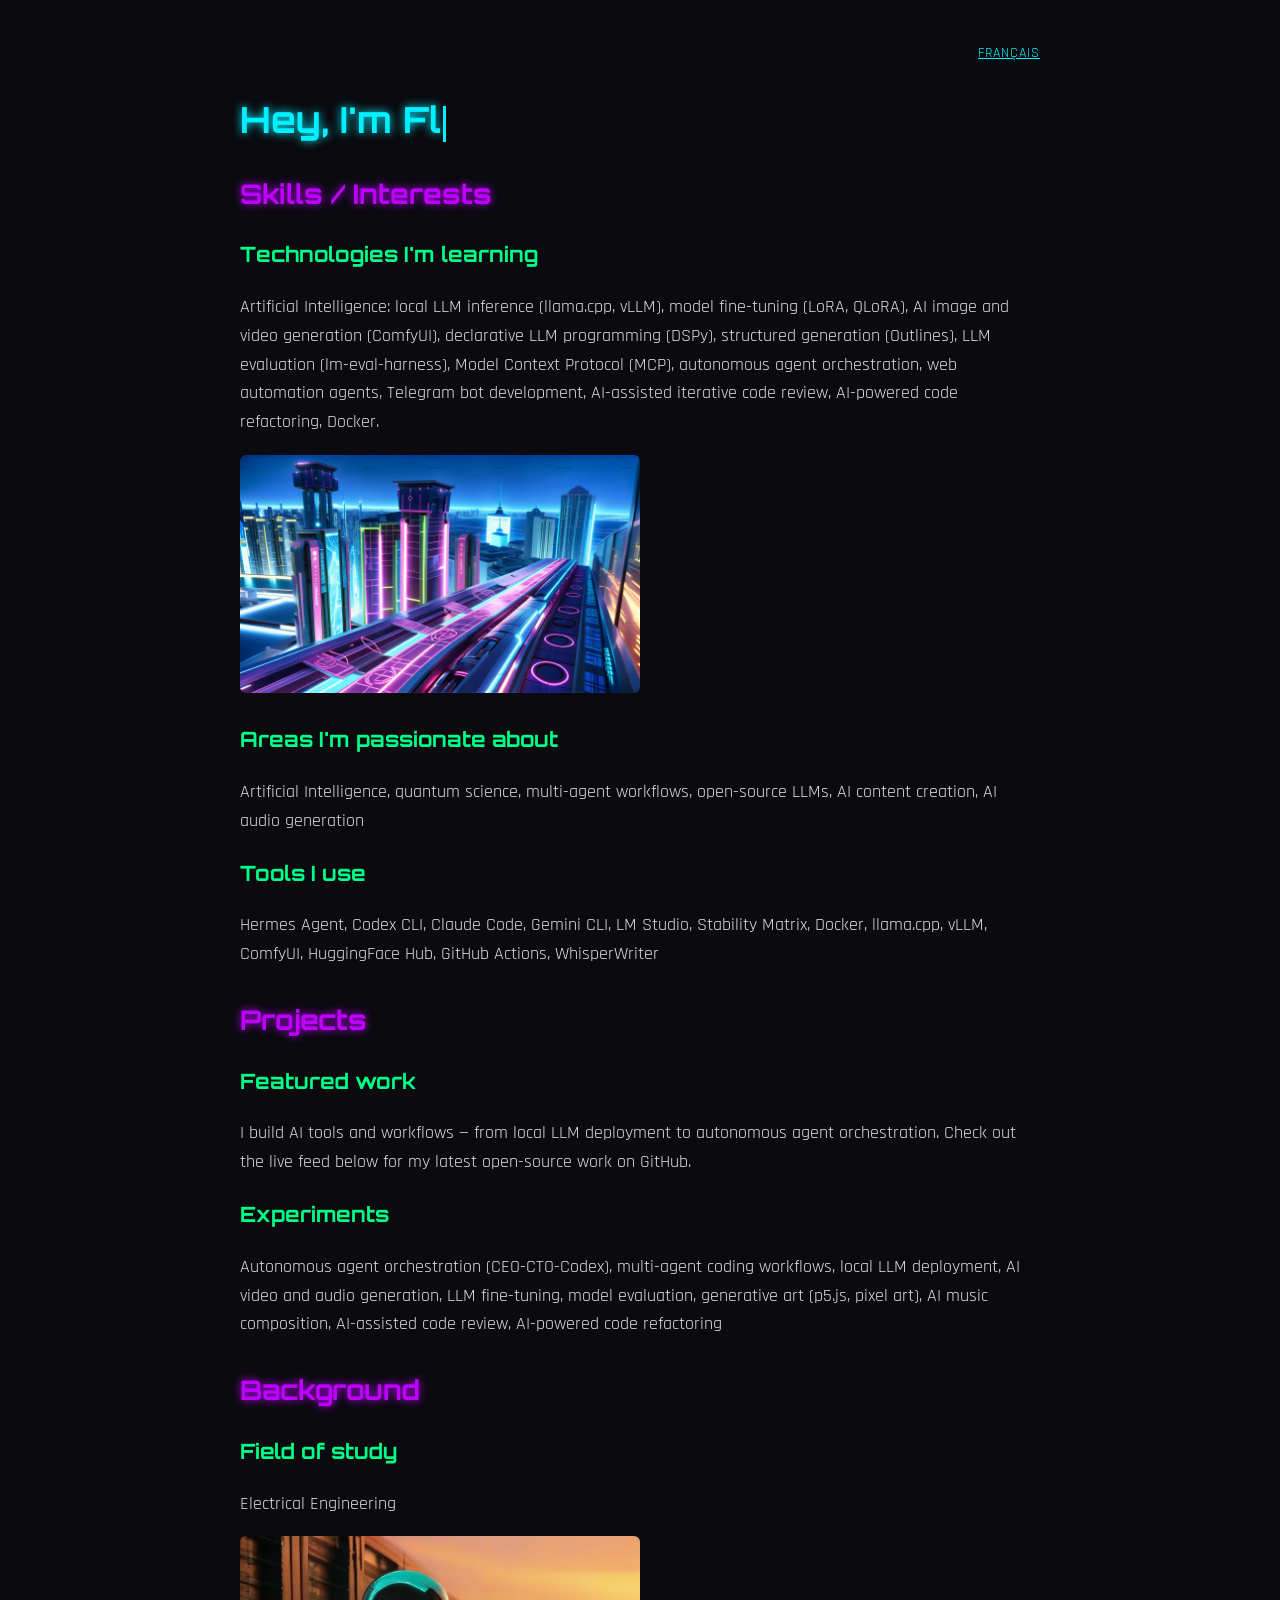
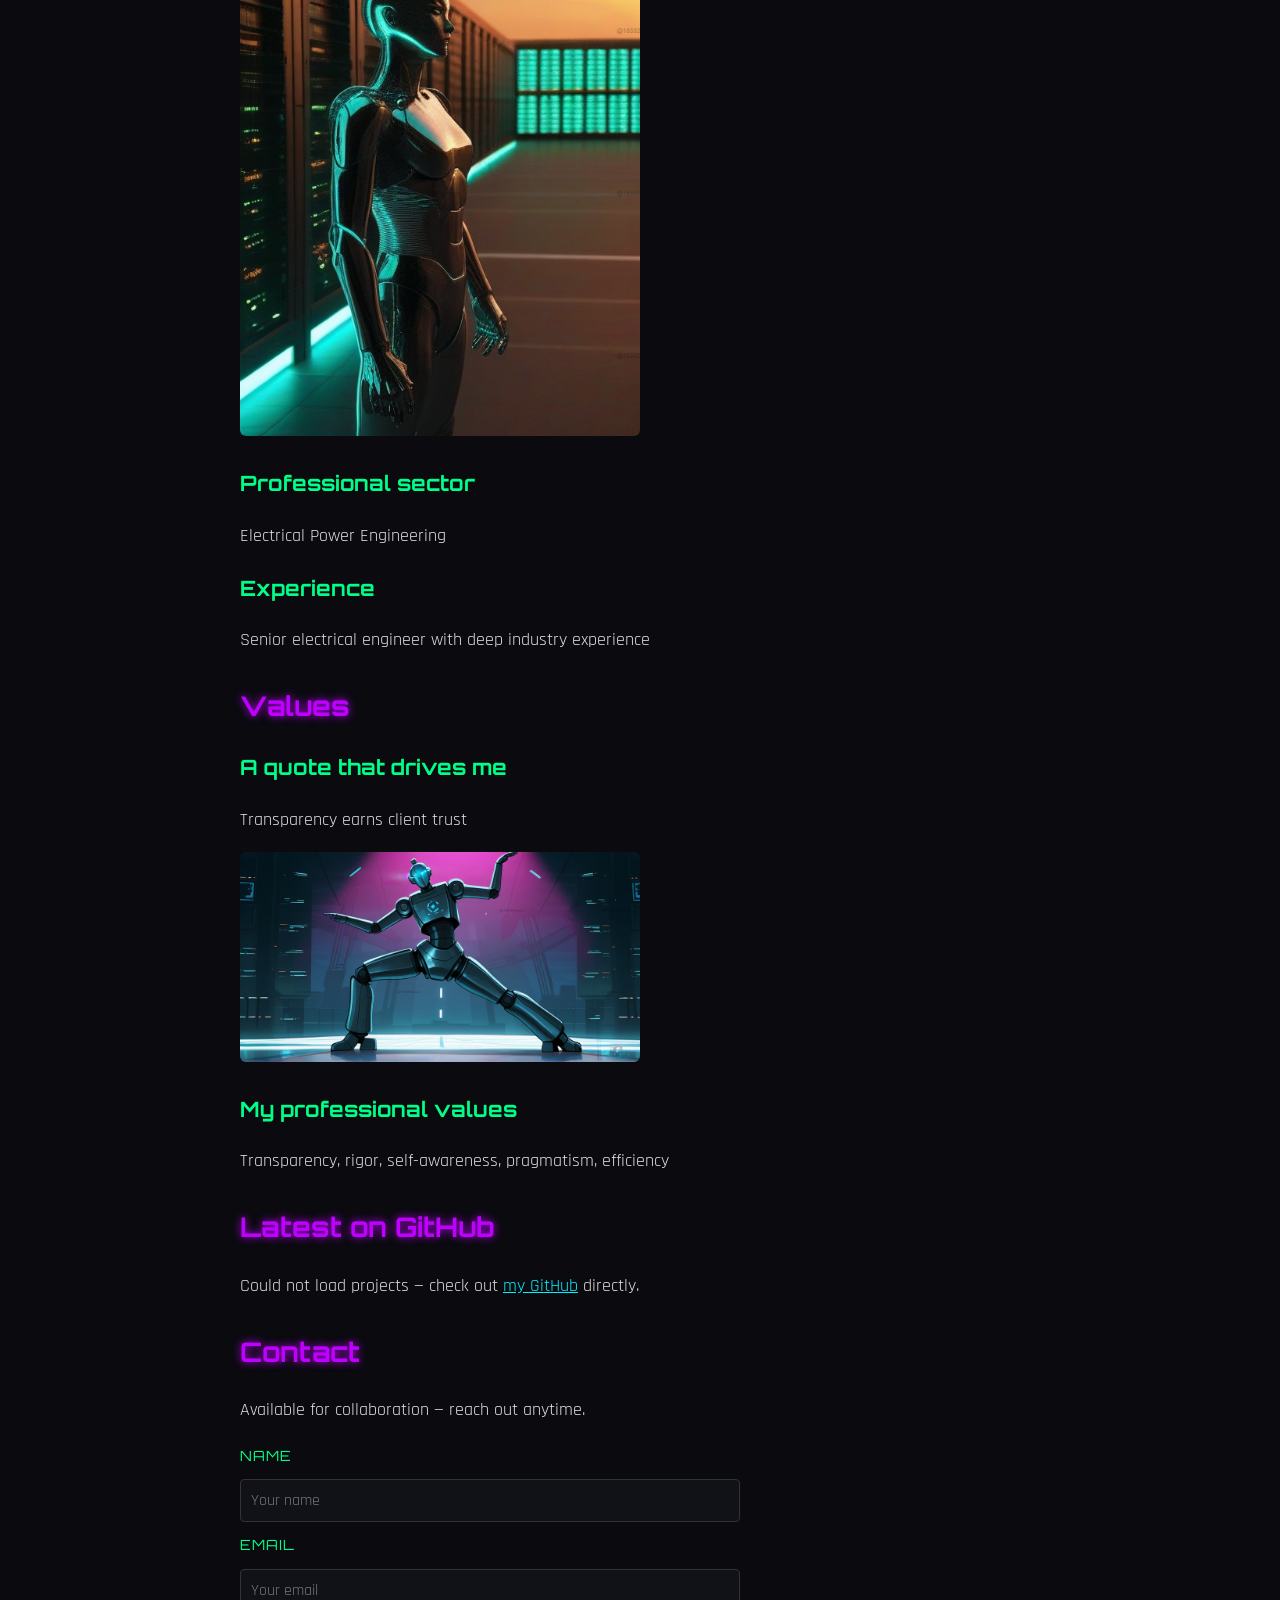
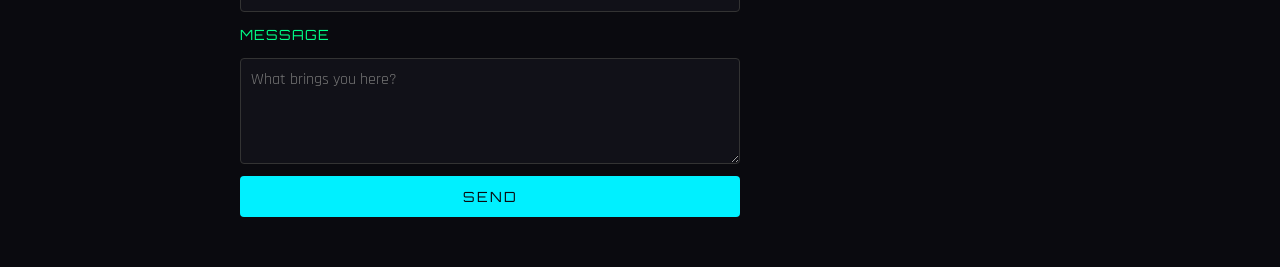
<file: index.html>
<!DOCTYPE html>
<html lang="en">
<head>
    <meta charset="UTF-8">
    <meta name="viewport" content="width=device-width, initial-scale=1.0">
    <title>Florence — Electrical Engineer &amp; AI Tinkerer</title>
    <meta name="description" content="Florence — AI explorer, local LLM enthusiast, and agent-workflow builder.">

    <!-- Open Graph / social preview -->
    <meta property="og:title" content="Florence — Electrical Engineer &amp; AI Tinkerer">
    <meta property="og:description" content="AI explorer, local LLM enthusiast, and agent-workflow builder.">
    <meta property="og:type" content="website">
    <meta property="og:url" content="https://flyinggull.github.io/mywebsite/">

    <!-- hreflang for search engines -->
    <link rel="alternate" hreflang="en" href="https://flyinggull.github.io/mywebsite/index.html">
    <link rel="alternate" hreflang="fr" href="https://flyinggull.github.io/mywebsite/index-fr.html">
    <link rel="canonical" href="https://flyinggull.github.io/mywebsite/index.html">

    <!-- Favicon -->
    <link rel="icon" href="favicon.ico" sizes="any">

    <!-- Fonts -->
    <link rel="preconnect" href="https://fonts.googleapis.com">
    <link rel="preconnect" href="https://fonts.gstatic.com" crossorigin>
    <link href="https://fonts.googleapis.com/css2?family=Orbitron:wght@400;700&family=Rajdhani:wght@400;500;700&display=swap" rel="stylesheet">

    <!-- Shared stylesheet -->
    <link rel="stylesheet" href="styles.css">
</head>
<body>

    <!-- Scan line animation (appears on load, then disappears) -->
    <div class="scan-overlay"></div>

    <!-- Language switcher -->
    <p class="lang-switch"><a href="index-fr.html" hreflang="fr">Français</a></p>

    <h1><span class="typewriter-text" data-text="Hey, I'm Florence"></span><span class="typewriter-cursor"></span></h1>

    <!-- Section 1: Skills / Interests -->
    <section class="reveal">
        <h2>Skills &#47; Interests</h2>

        <h3>Technologies I'm learning</h3>
        <p>Artificial Intelligence: local LLM inference (llama.cpp, vLLM), model fine-tuning (LoRA, QLoRA), AI image and video generation (ComfyUI), declarative LLM programming (DSPy), structured generation (Outlines), LLM evaluation (lm-eval-harness), Model Context Protocol (MCP), autonomous agent orchestration, web automation agents, Telegram bot development, AI-assisted iterative code review, AI-powered code refactoring, Docker.</p>
        <img src="learning-ai.png" alt="AI and technology exploration" width="400">

        <h3>Areas I'm passionate about</h3>
        <p>Artificial Intelligence, quantum science, multi-agent workflows, open-source LLMs, AI content creation, AI audio generation</p>

        <h3>Tools I use</h3>
        <p>Hermes Agent, Codex CLI, Claude Code, Gemini CLI, LM Studio, Stability Matrix, Docker, llama.cpp, vLLM, ComfyUI, HuggingFace Hub, GitHub Actions, WhisperWriter</p>
    </section>

    <!-- Section 2: Projects -->
    <section class="reveal">
        <h2>Projects</h2>

        <h3>Featured work</h3>
        <p>I build AI tools and workflows — from local LLM deployment to autonomous agent orchestration. Check out the live feed below for my latest open-source work on GitHub.</p>

        <h3>Experiments</h3>
        <p>Autonomous agent orchestration (CEO-CTO-Codex), multi-agent coding workflows, local LLM deployment, AI video and audio generation, LLM fine-tuning, model evaluation, generative art (p5.js, pixel art), AI music composition, AI-assisted code review, AI-powered code refactoring</p>
    </section>

    <!-- Section 3: Background -->
    <section class="reveal">
        <h2>Background</h2>

        <h3>Field of study</h3>
        <p>Electrical Engineering</p>
        <img src="electrical-engineering.png" alt="Electrical engineering studies and career" width="400">

        <h3>Professional sector</h3>
        <p>Electrical Power Engineering</p>

        <h3>Experience</h3>
        <p>Senior electrical engineer with deep industry experience</p>
    </section>

    <!-- Section 4: Values -->
    <section class="reveal">
        <h2>Values</h2>

        <h3>A quote that drives me</h3>
        <p>Transparency earns client trust</p>
        <img src="values.png" alt="Professional values and beliefs" width="400">

        <h3>My professional values</h3>
        <p>Transparency, rigor, self-awareness, pragmatism, efficiency</p>
    </section>

    <!-- Section 5: Live GitHub projects -->
    <section class="reveal">
        <h2>Latest on GitHub</h2>
        <div id="github-projets">
            <!-- Populated dynamically -->
        </div>
    </section>

    <!-- Section 6: Contact -->
    <section class="reveal">
        <h2>Contact</h2>
        <p>Available for collaboration — reach out anytime.</p>

        <form action="https://formspree.io/f/mjgewrld" method="POST">
            <label for="form-name">Name</label>
            <input type="text" id="form-name" name="name" placeholder="Your name" required>

            <label for="form-email">Email</label>
            <input type="email" id="form-email" name="email" placeholder="Your email" required>

            <label for="form-message">Message</label>
            <textarea id="form-message" name="message" placeholder="What brings you here?" rows="4" required></textarea>

            <button type="submit">Send</button>
        </form>
    </section>

    <!-- ═══ Animations: typewriter + scroll reveal ═══ -->
    <script>
    (function() {
        // Typewriter effect on h1
        const el = document.querySelector('.typewriter-text');
        const cursor = document.querySelector('.typewriter-cursor');
        if (el && cursor) {
            const text = el.getAttribute('data-text') || '';
            let i = 0;
            function type() {
                if (i < text.length) {
                    el.textContent += text.charAt(i);
                    i++;
                    setTimeout(type, 60 + Math.random() * 40);
                } else {
                    cursor.style.display = 'none';
                }
            }
            // Small delay so scanline starts first
            setTimeout(type, 600);
        }

        // Scroll reveal — Intersection Observer
        const observer = new IntersectionObserver((entries) => {
            entries.forEach(entry => {
                if (entry.isIntersecting) {
                    entry.target.classList.add('visible');
                }
            });
        }, { threshold: 0.15 });

        document.querySelectorAll('.reveal').forEach(el => observer.observe(el));
    })();
    </script>

    <!-- GitHub repos fetch — at end of body, after target div -->
    <script>
    document.addEventListener('DOMContentLoaded', () => {
        fetch('https://api.github.com/users/FlyingGull/repos?sort=updated&per_page=5')
            .then(r => r.json())
            .then(repos => {
                let zone = document.getElementById('github-projets');
                repos.forEach(projet => {
                    let bloc = document.createElement('div');
                    bloc.className = 'projet';
                    bloc.innerHTML = `
                        <h4><a href="https://github.com/FlyingGull/${projet.name}" target="_blank" rel="noopener">${projet.name}</a></h4>
                        <p>${projet.description || 'Work in progress'}</p>
                    `;
                    zone.appendChild(bloc);
                });
            })
            .catch(() => {
                document.getElementById('github-projets').innerHTML =
                    '<p>Could not load projects — check out <a href="https://github.com/FlyingGull" target="_blank" rel="noopener">my GitHub</a> directly.</p>';
            });
    });
    </script>

</body>
</html>
</file>
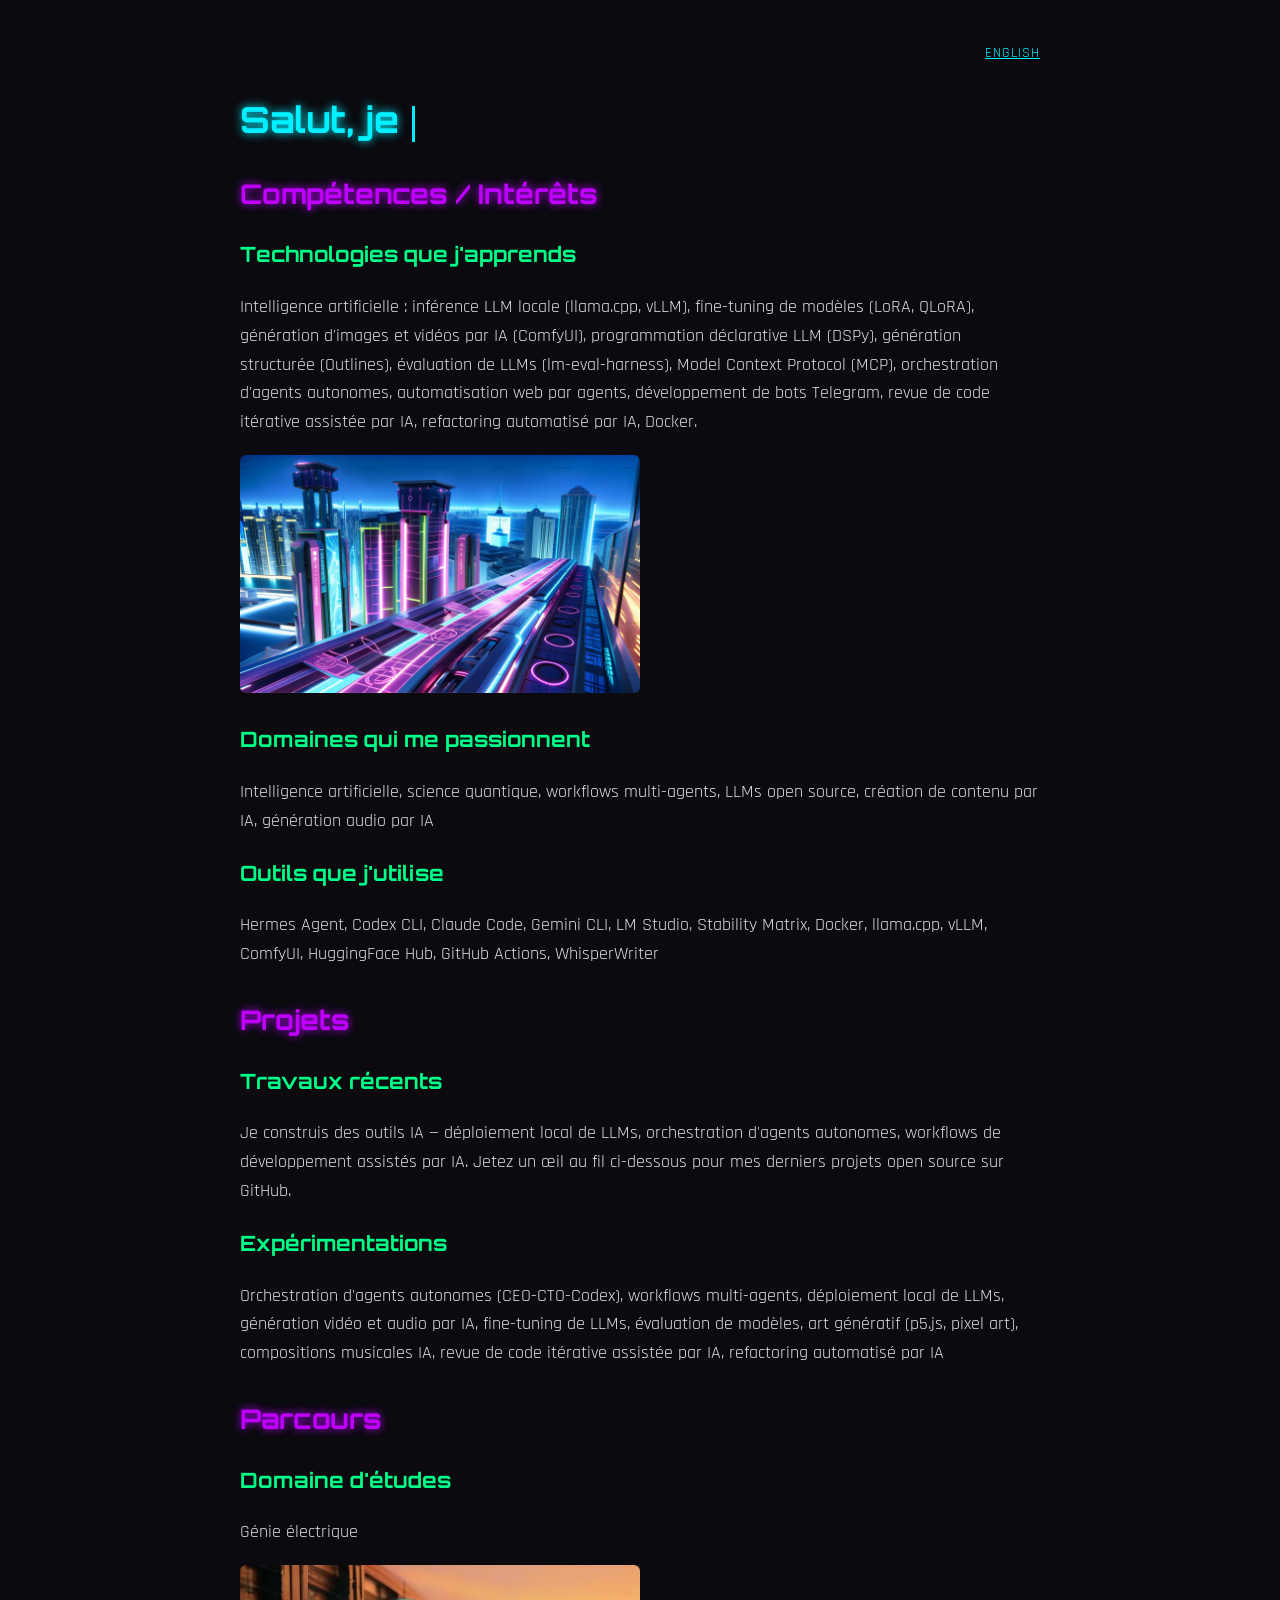
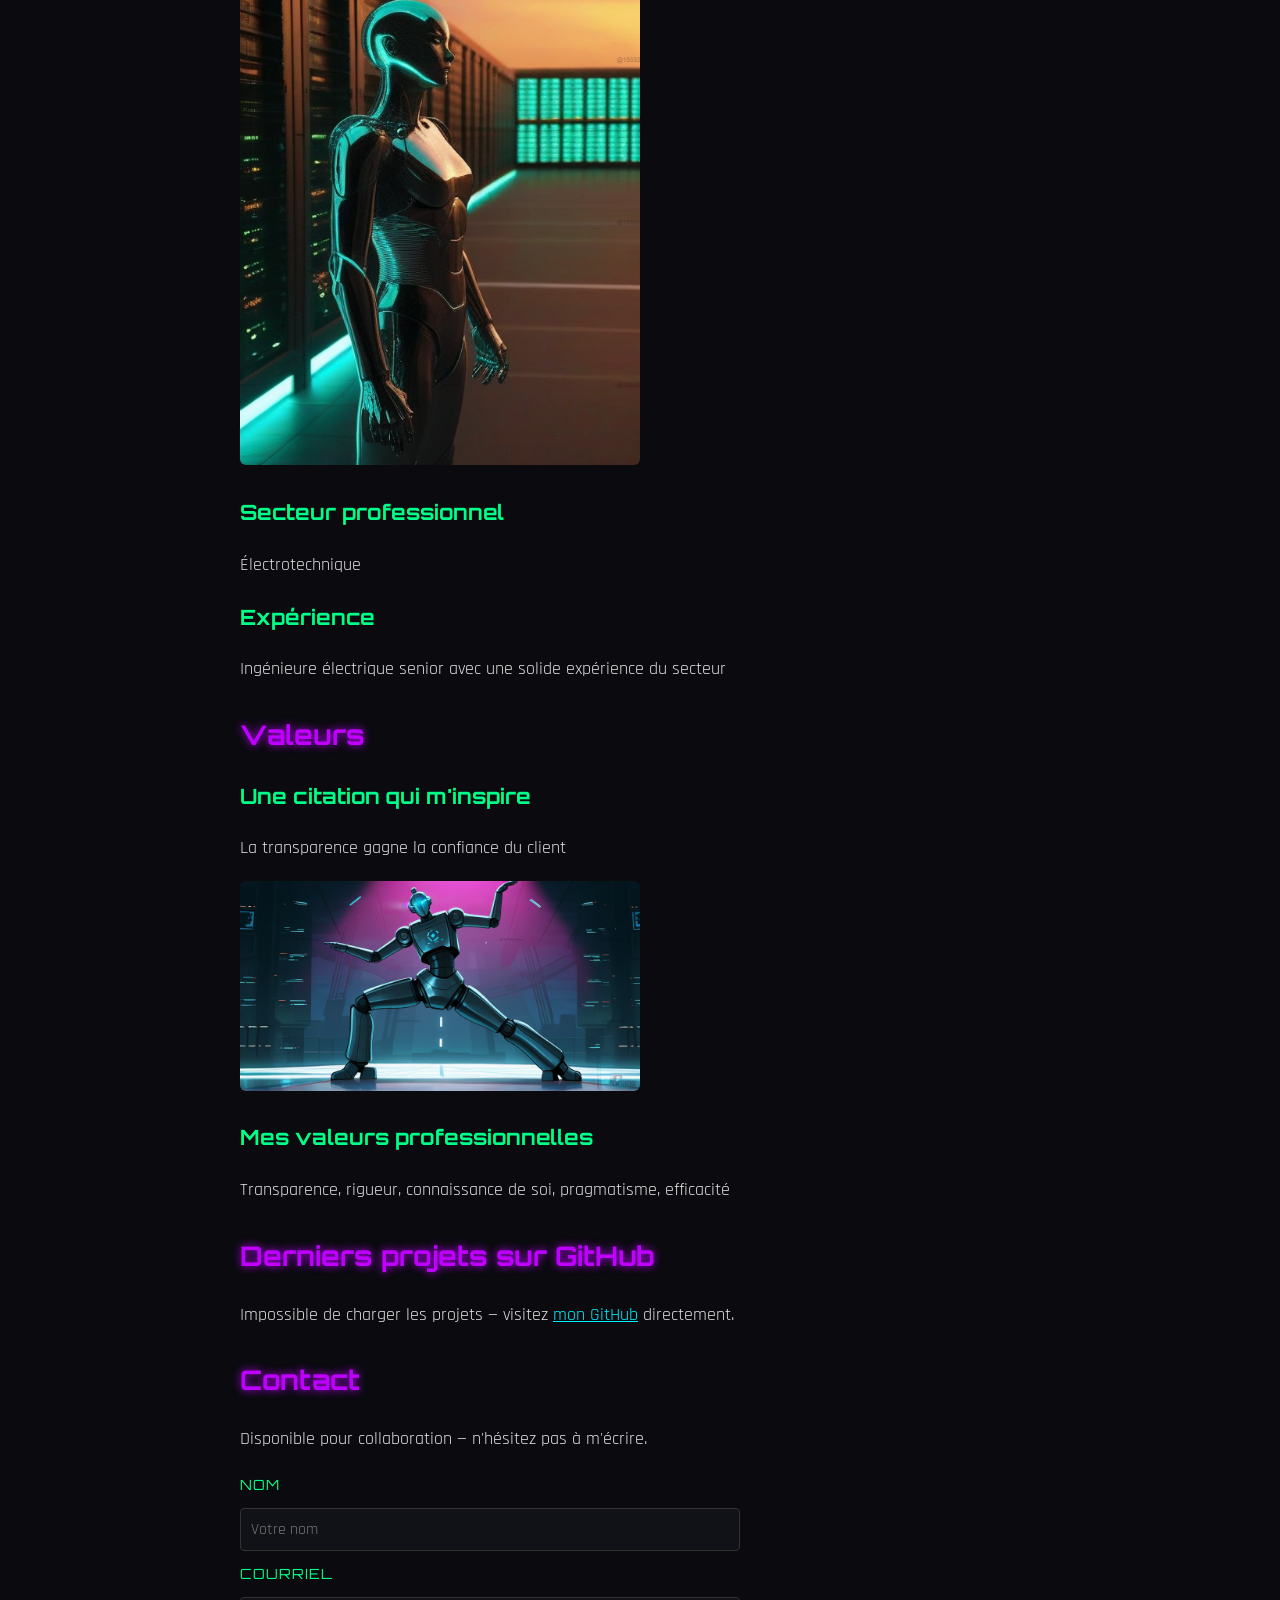
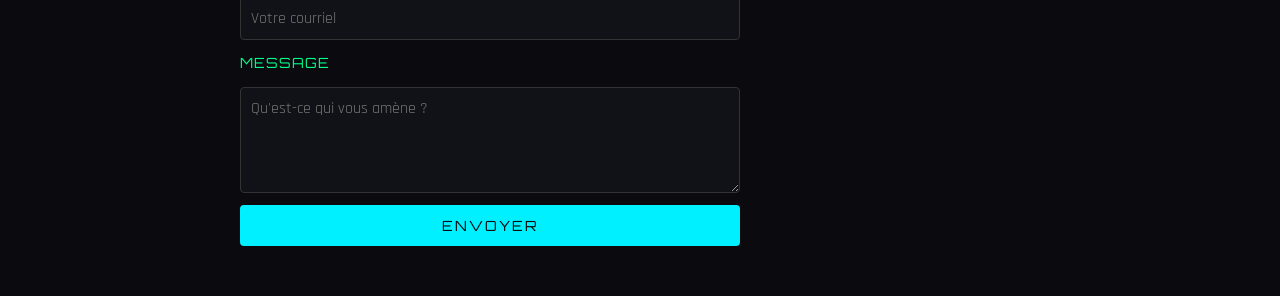
<file: index-fr.html>
<!DOCTYPE html>
<html lang="fr">
<head>
    <meta charset="UTF-8">
    <meta name="viewport" content="width=device-width, initial-scale=1.0">
    <title>Florence — Ingénieure électrique &amp; exploratrice IA</title>
    <meta name="description" content="Florence — Exploratrice IA, passionnée de LLMs locaux et créatrice de workflows agents.">

    <!-- Open Graph / social preview -->
    <meta property="og:title" content="Florence — Ingénieure électrique &amp; exploratrice IA">
    <meta property="og:description" content="Exploratrice IA, passionnée de LLMs locaux et créatrice de workflows agents.">
    <meta property="og:type" content="website">
    <meta property="og:url" content="https://flyinggull.github.io/mywebsite/">

    <!-- hreflang for search engines -->
    <link rel="alternate" hreflang="fr" href="https://flyinggull.github.io/mywebsite/index-fr.html">
    <link rel="alternate" hreflang="en" href="https://flyinggull.github.io/mywebsite/index.html">
    <link rel="canonical" href="https://flyinggull.github.io/mywebsite/index-fr.html">

    <!-- Favicon -->
    <link rel="icon" href="favicon.ico" sizes="any">

    <!-- Fonts -->
    <link rel="preconnect" href="https://fonts.googleapis.com">
    <link rel="preconnect" href="https://fonts.gstatic.com" crossorigin>
    <link href="https://fonts.googleapis.com/css2?family=Orbitron:wght@400;700&family=Rajdhani:wght@400;500;700&display=swap" rel="stylesheet">

    <!-- Shared stylesheet -->
    <link rel="stylesheet" href="styles.css">
</head>
<body>

    <!-- Animation de scan (apparaît au chargement, puis disparaît) -->
    <div class="scan-overlay"></div>

    <!-- Sélecteur de langue -->
    <p class="lang-switch"><a href="index.html" hreflang="en">English</a></p>

    <h1><span class="typewriter-text" data-text="Salut, je suis Florence"></span><span class="typewriter-cursor"></span></h1>

    <!-- Section 1: Compétences / Intérêts -->
    <section class="reveal">
        <h2>Compétences &#47; Intérêts</h2>

        <h3>Technologies que j'apprends</h3>
        <p>Intelligence artificielle : inférence LLM locale (llama.cpp, vLLM), fine-tuning de modèles (LoRA, QLoRA), génération d'images et vidéos par IA (ComfyUI), programmation déclarative LLM (DSPy), génération structurée (Outlines), évaluation de LLMs (lm-eval-harness), Model Context Protocol (MCP), orchestration d'agents autonomes, automatisation web par agents, développement de bots Telegram, revue de code itérative assistée par IA, refactoring automatisé par IA, Docker.</p>
        <img src="learning-ai.png" alt="Exploration de l'IA et des technologies" width="400">

        <h3>Domaines qui me passionnent</h3>
        <p>Intelligence artificielle, science quantique, workflows multi-agents, LLMs open source, création de contenu par IA, génération audio par IA</p>

        <h3>Outils que j'utilise</h3>
        <p>Hermes Agent, Codex CLI, Claude Code, Gemini CLI, LM Studio, Stability Matrix, Docker, llama.cpp, vLLM, ComfyUI, HuggingFace Hub, GitHub Actions, WhisperWriter</p>
    </section>

    <!-- Section 2: Projets -->
    <section class="reveal">
        <h2>Projets</h2>

        <h3>Travaux récents</h3>
        <p>Je construis des outils IA — déploiement local de LLMs, orchestration d'agents autonomes, workflows de développement assistés par IA. Jetez un œil au fil ci-dessous pour mes derniers projets open source sur GitHub.</p>

        <h3>Expérimentations</h3>
        <p>Orchestration d'agents autonomes (CEO-CTO-Codex), workflows multi-agents, déploiement local de LLMs, génération vidéo et audio par IA, fine-tuning de LLMs, évaluation de modèles, art génératif (p5.js, pixel art), compositions musicales IA, revue de code itérative assistée par IA, refactoring automatisé par IA</p>
    </section>

    <!-- Section 3: Parcours -->
    <section class="reveal">
        <h2>Parcours</h2>

        <h3>Domaine d'études</h3>
        <p>Génie électrique</p>
        <img src="electrical-engineering.png" alt="Études et carrière en génie électrique" width="400">

        <h3>Secteur professionnel</h3>
        <p>Électrotechnique</p>

        <h3>Expérience</h3>
        <p>Ingénieure électrique senior avec une solide expérience du secteur</p>
    </section>

    <!-- Section 4: Valeurs -->
    <section class="reveal">
        <h2>Valeurs</h2>

        <h3>Une citation qui m'inspire</h3>
        <p>La transparence gagne la confiance du client</p>
        <img src="values.png" alt="Valeurs et convictions professionnelles" width="400">

        <h3>Mes valeurs professionnelles</h3>
        <p>Transparence, rigueur, connaissance de soi, pragmatisme, efficacité</p>
    </section>

    <!-- Section 5: Projets GitHub en direct -->
    <section class="reveal">
        <h2>Derniers projets sur GitHub</h2>
        <div id="github-projets">
            <!-- Rempli dynamiquement -->
        </div>
    </section>

    <!-- Section 6: Contact -->
    <section class="reveal">
        <h2>Contact</h2>
        <p>Disponible pour collaboration — n'hésitez pas à m'écrire.</p>

        <form action="https://formspree.io/f/mjgewrld" method="POST">
            <label for="form-name">Nom</label>
            <input type="text" id="form-name" name="name" placeholder="Votre nom" required>

            <label for="form-email">Courriel</label>
            <input type="email" id="form-email" name="email" placeholder="Votre courriel" required>

            <label for="form-message">Message</label>
            <textarea id="form-message" name="message" placeholder="Qu'est-ce qui vous amène ?" rows="4" required></textarea>

            <button type="submit">Envoyer</button>
        </form>
    </section>

    <!-- ═══ Animations : machine à écrire + apparition au scroll ═══ -->
    <script>
    (function() {
        // Effet machine à écrire sur le h1
        const el = document.querySelector('.typewriter-text');
        const cursor = document.querySelector('.typewriter-cursor');
        if (el && cursor) {
            const text = el.getAttribute('data-text') || '';
            let i = 0;
            function type() {
                if (i < text.length) {
                    el.textContent += text.charAt(i);
                    i++;
                    setTimeout(type, 60 + Math.random() * 40);
                } else {
                    cursor.style.display = 'none';
                }
            }
            // Petit délai pour que la ligne de scan passe d'abord
            setTimeout(type, 600);
        }

        // Apparition au scroll — Intersection Observer
        const observer = new IntersectionObserver((entries) => {
            entries.forEach(entry => {
                if (entry.isIntersecting) {
                    entry.target.classList.add('visible');
                }
            });
        }, { threshold: 0.15 });

        document.querySelectorAll('.reveal').forEach(el => observer.observe(el));
    })();
    </script>

    <!-- GitHub repos fetch — à la fin du body, après la div cible -->
    <script>
    document.addEventListener('DOMContentLoaded', () => {
        fetch('https://api.github.com/users/FlyingGull/repos?sort=updated&per_page=5')
            .then(r => r.json())
            .then(repos => {
                let zone = document.getElementById('github-projets');
                repos.forEach(projet => {
                    let bloc = document.createElement('div');
                    bloc.className = 'projet';
                    bloc.innerHTML = `
                        <h4><a href="https://github.com/FlyingGull/${projet.name}" target="_blank" rel="noopener">${projet.name}</a></h4>
                        <p>${projet.description || 'Projet en cours'}</p>
                    `;
                    zone.appendChild(bloc);
                });
            })
            .catch(() => {
                document.getElementById('github-projets').innerHTML =
                    '<p>Impossible de charger les projets — visitez <a href="https://github.com/FlyingGull" target="_blank" rel="noopener">mon GitHub</a> directement.</p>';
            });
    });
    </script>

</body>
</html>
</file>
<file: styles.css>
/* === mywebsite — shared styles (EN + FR) === */

body {
    font-family: 'Rajdhani', sans-serif;
    font-size: 18px;
    line-height: 1.6;
    background-color: #0a0a0f;
    color: #e0e0e0;
    max-width: 800px;
    margin: 0 auto;
    padding: 20px;
}

img {
    max-width: 100%;
    height: auto;
}

h1 {
    font-family: 'Orbitron', sans-serif;
    color: #00f0ff;
    text-shadow: 0 0 10px #00f0ff;
}

h2 {
    font-family: 'Orbitron', sans-serif;
    color: #bf00ff;
    text-shadow: 0 0 8px #bf00ff;
}

h3 {
    font-family: 'Orbitron', sans-serif;
    color: #00ff88;
}

a {
    color: #00f0ff;
}

/* === GitHub projects list === */
#github-projets {
    margin: 20px 0;
}

#github-projets h3 {
    color: #bf00ff;
    font-family: 'Orbitron', sans-serif;
}

.projet {
    background: #111118;
    border-left: 3px solid #00f0ff;
    padding: 10px 15px;
    margin: 10px 0;
    border-radius: 4px;
}

.projet h4 {
    margin: 0 0 5px 0;
}

.projet p {
    margin: 0;
    color: #a0a0b0;
    font-size: 16px;
}

/* === Contact form === */
form {
    margin-top: 20px;
    display: flex;
    flex-direction: column;
    gap: 12px;
    max-width: 500px;
}

form label {
    color: #00ff88;
    font-family: 'Orbitron', sans-serif;
    font-size: 14px;
    text-transform: uppercase;
    letter-spacing: 1px;
}

form input,
form textarea {
    background: #111118;
    border: 1px solid #333;
    color: #e0e0e0;
    font-family: 'Rajdhani', sans-serif;
    font-size: 16px;
    padding: 10px;
    border-radius: 4px;
    transition: border-color 0.2s;
}

form input:focus,
form textarea:focus {
    border-color: #00f0ff;
    outline: none;
}

form button {
    background: #00f0ff;
    color: #0a0a0f;
    border: none;
    padding: 12px 24px;
    font-family: 'Orbitron', sans-serif;
    font-size: 14px;
    text-transform: uppercase;
    letter-spacing: 2px;
    cursor: pointer;
    border-radius: 4px;
    transition: box-shadow 0.2s;
}

form button:hover {
    box-shadow: 0 0 15px #00f0ff;
}

/* === Language switcher === */
.lang-switch {
    text-align: right;
    margin-bottom: 10px;
}

.lang-switch a {
    font-size: 14px;
    text-transform: uppercase;
    letter-spacing: 1px;
}

/* === Section spacing === */
section {
    margin-bottom: 30px;
}

/* === Accessibility: reduce motion === */
@media (prefers-reduced-motion: reduce) {
    h1, h2 {
        text-shadow: none;
    }
    *, *::before, *::after {
        animation-duration: 0.01ms !important;
        animation-iteration-count: 1 !important;
        transition-duration: 0.01ms !important;
    }
}

/* ═══════════════════════════════════════════
   ANIMATIONS
   ═══════════════════════════════════════════ */

/* === Keyframes === */

@keyframes fadeInUp {
    from {
        opacity: 0;
        transform: translateY(30px);
    }
    to {
        opacity: 1;
        transform: translateY(0);
    }
}

@keyframes fadeIn {
    from { opacity: 0; }
    to   { opacity: 1; }
}

@keyframes glowPulse {
    0%, 100% { border-left-color: #00f0ff; box-shadow: 0 0 5px rgba(0,240,255,0.15); }
    50%      { border-left-color: #bf00ff; box-shadow: 0 0 15px rgba(191,0,255,0.3); }
}

@keyframes cursorBlink {
    0%, 100% { opacity: 1; }
    50%      { opacity: 0; }
}

@keyframes scanLine {
    0%   { top: -2px; opacity: 0.8; }
    50%  { opacity: 0.3; }
    100% { top: 100%; opacity: 0; }
}

@keyframes imageGlow {
    0%, 100% { filter: drop-shadow(0 0 8px rgba(0,240,255,0.4)); }
    50%      { filter: drop-shadow(0 0 16px rgba(191,0,255,0.5)); }
}

/* === Scroll reveal — hidden until observed === */
.reveal {
    opacity: 0;
    transform: translateY(30px);
    transition: opacity 0.7s ease-out, transform 0.7s ease-out;
}

.reveal.visible {
    opacity: 1;
    transform: translateY(0);
}

/* === Project cards — glow pulse on hover === */
.projet {
    transition: border-left-color 0.3s, box-shadow 0.3s, transform 0.2s;
}

.projet:hover {
    animation: glowPulse 2s ease-in-out infinite;
    transform: translateX(3px);
}

/* === Images — subtle glow === */
section img {
    animation: imageGlow 4s ease-in-out infinite;
    border-radius: 6px;
}

/* === Typewriter cursor === */
.typewriter-cursor {
    display: inline-block;
    width: 3px;
    height: 1em;
    background: #00f0ff;
    margin-left: 2px;
    vertical-align: text-bottom;
    animation: cursorBlink 0.8s step-end infinite;
}

/* === Scan line overlay (page load) === */
.scan-overlay {
    position: fixed;
    top: 0;
    left: 0;
    width: 100%;
    height: 2px;
    background: linear-gradient(90deg, transparent, #00f0ff, transparent);
    pointer-events: none;
    z-index: 9999;
    animation: scanLine 1.5s ease-out forwards;
}

/* === Form button — stronger hover === */
form button {
    transition: box-shadow 0.3s, transform 0.2s, background 0.3s;
}

form button:hover {
    box-shadow: 0 0 20px #00f0ff, 0 0 40px rgba(0,240,255,0.3);
    transform: translateY(-2px);
}

/* === Language switch — subtle hover === */
.lang-switch a {
    transition: color 0.3s, text-shadow 0.3s;
}

.lang-switch a:hover {
    color: #bf00ff;
    text-shadow: 0 0 8px #bf00ff;
}
</file>
